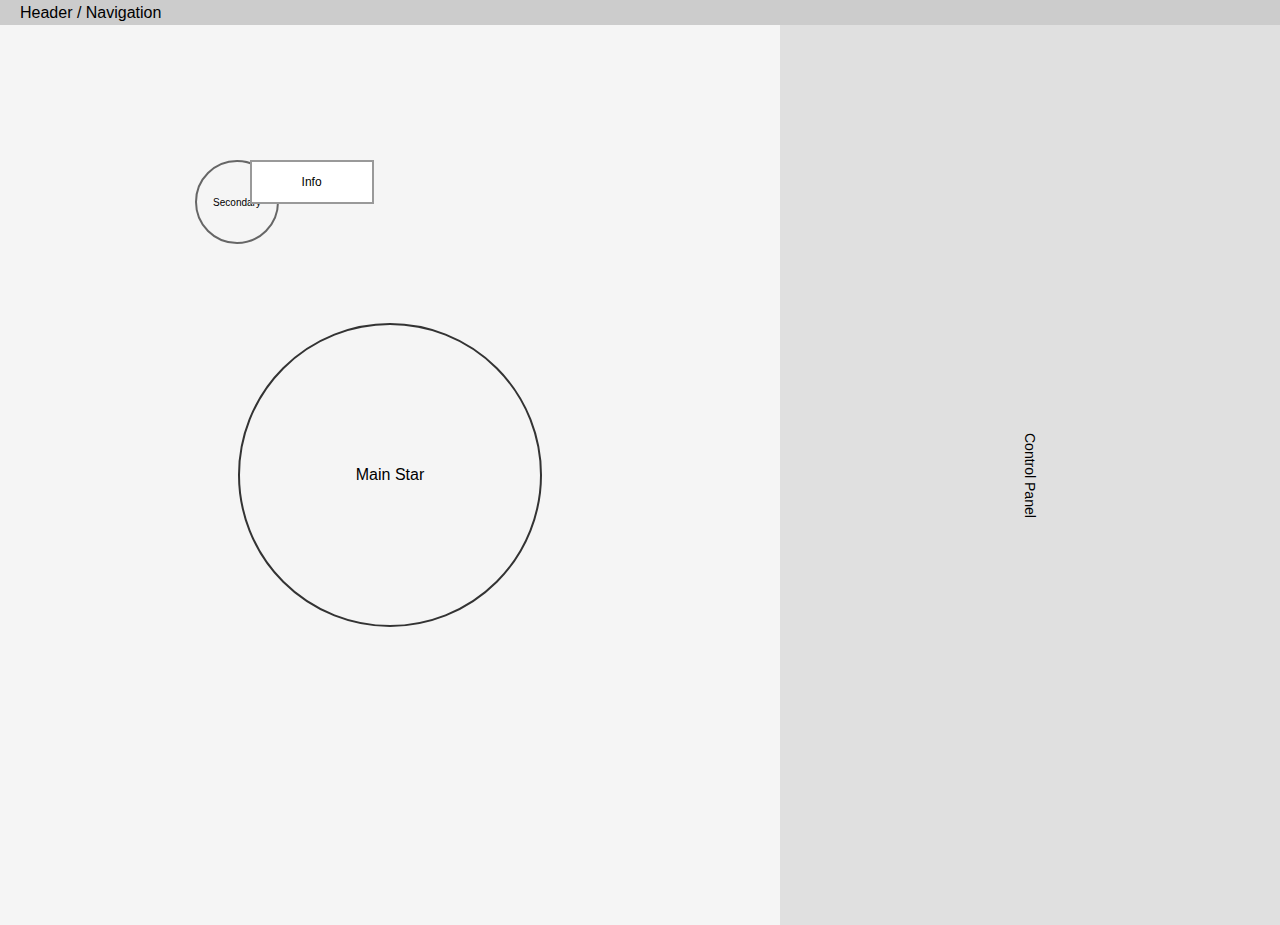
<file: docs/design/main-screen.html>
<!DOCTYPE html>
<html lang="en">
<head>
    <meta charset="UTF-8">
    <title>Star Visualizer Wireframe</title>
    <style>
        body {
            margin: 0;
            padding: 0;
            font-family: Arial, sans-serif;
            background: #f5f5f5;
        }

        .header {
            width: 100%;
            height: 25px;
            background: #ccc;
            display: flex;
            align-items: center;
            padding-left: 20px;
        }

        .container {
            display: flex;
            width: 100%;
            height: 100vh;
        }

        .main {
            flex: 1;
            position: relative;
            display: flex;
            justify-content: center;
            align-items: center;
        }

        .main .star {
            width: 300px;
            height: 300px;
            border: 2px solid #333;
            border-radius: 50%;
            display: flex;
            justify-content: center;
            align-items: center;
            font-size: 16px;
        }

        .secondary-star {
            position: absolute;
            top: 15%;
            left: 25%;
            width: 80px;
            height: 80px;
            border: 2px solid #666;
            border-radius: 50%;
            display: flex;
            justify-content: center;
            align-items: center;
            font-size: 10px;
        }

        .secondary-info {
            position: absolute;
            top: 15%;
            left: 32%;
            width: 120px;
            height: 40px;
            border: 2px solid #999;
            background: #fff;
            display: flex;
            justify-content: center;
            align-items: center;
            font-size: 12px;
        }

        .control-panel {
            width: 500px;
            background: #e0e0e0;
            display: flex;
            justify-content: center;
            align-items: center;
            writing-mode: vertical-rl;
            text-orientation: mixed;
            font-size: 14px;
        }
        </style>
    </head>
    <body>
        <div class="header">Header / Navigation</div>
        <div class="container">
            <div class="main">
            <div class="star">Main Star</div>
            <div class="secondary-star">Secondary</div>
            <div class="secondary-info">Info</div>
        </div>
        <div class="control-panel">Control Panel</div>
    </body>
</html>
</file>
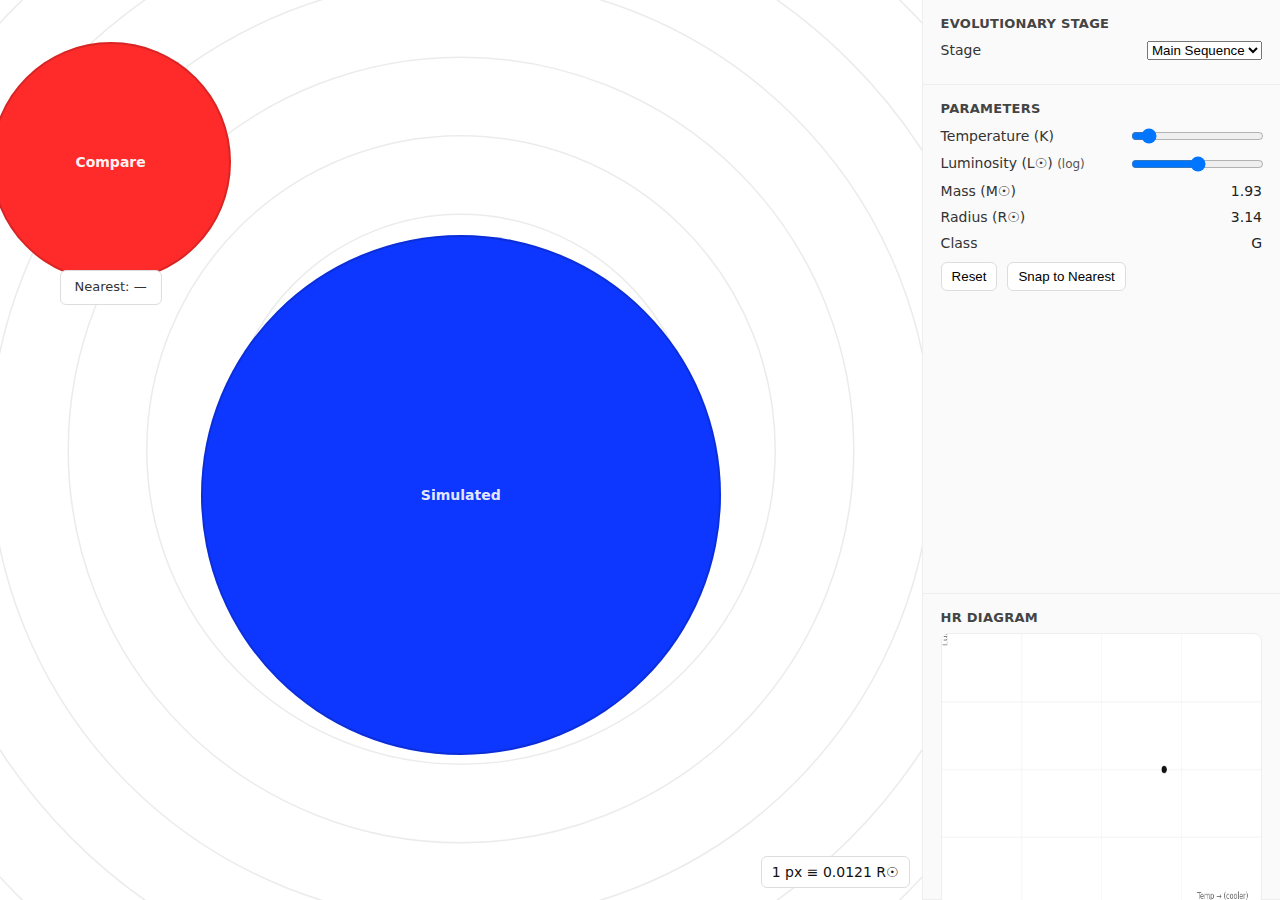
<file: docs/design/ui-layout.html>
<!DOCTYPE html>
<html lang="en">
<head>
    <meta charset="utf-8" />
    <meta name="viewport" content="width=device-width,initial-scale=1" />
    <title>Stardust Crusadiers — UI Layout Specification</title>
    <style>
        :root {
            --panel-w: 28vw; /* ~2/8 width */
            --bg: #ffffff;
            --ink: #111;
            --muted: #888;
            --accent: #0a84ff;
            --ring: rgba(0,0,0,0.08);
            --metric-scale: 1; /* background grid scale (computed) */
            --main-star-rpx: 260; /* fixed on-screen radius (px) */
            --comp-star-rpx: 120; /* fixed on-screen radius (px) */
        }

        * {
            box-sizing: border-box;
        }

        html, body {
            height: 100%;
            margin: 0;
            background: var(--bg);
            color: var(--ink);
            font: 14px/1.3 system-ui, -apple-system, Segoe UI, Roboto, sans-serif;
        }

        .app {
            display: grid;
            grid-template-columns: 1fr var(--panel-w);
            grid-template-rows: 100vh;
            overflow: hidden;
        }

        /* LEFT: STAR FIELD */
        .starfield {
            position: relative;
            overflow: hidden;
            background: #fff;
        }

        /* Procedural “metric” — expanding concentric rings (SVG scaled by CSS var) */
        .metric {
            position: absolute;
            inset: 0;
            pointer-events: none;
        }

            .metric svg {
                width: 200vmax;
                height: 200vmax; /* oversize so rings fill view */
                position: absolute;
                left: 50%;
                top: 50%;
                transform: translate(-50%, -50%) scale(var(--metric-scale));
                transform-origin: center;
            }

        /* Star sprites (fixed-size circles) */
        .star {
            position: absolute;
            border-radius: 50%;
            box-shadow: 0 0 0 2px rgba(0,0,0,0.15) inset;
            display: grid;
            place-items: center;
            color: #000;
            font-weight: 600;
            user-select: none;
        }

            .star.main {
                width: calc(var(--main-star-rpx)*2px);
                height: calc(var(--main-star-rpx)*2px);
                left: 50%;
                top: 55%;
                transform: translate(-50%,-50%);
                background: #0d37ff; /* blue */
                color: rgba(255,255,255,0.9);
            }

            .star.comp {
                width: calc(var(--comp-star-rpx)*2px);
                height: calc(var(--comp-star-rpx)*2px);
                left: 12%;
                top: 18%;
                transform: translate(-50%,-50%);
                background: #ff2b2b; /* red */
                color: rgba(255,255,255,0.95);
            }

        .tag {
            position: absolute;
            left: 12%;
            top: 30%;
            transform: translate(-50%,0);
            padding: 8px 14px;
            border: 1px solid #ddd;
            background: #fff;
            border-radius: 6px;
            font-size: 13px;
            color: #333;
        }

        .badge {
            position: absolute;
            right: 12px;
            bottom: 12px;
            padding: 6px 10px;
            border: 1px solid #ddd;
            border-radius: 6px;
            background: #fff;
            font-variant-numeric: tabular-nums;
        }

        /* RIGHT: PANEL */
        .panel {
            display: grid;
            grid-template-rows: auto 1fr auto;
            border-left: 1px solid #eee;
            background: #fafafa;
        }

            .panel .group {
                padding: 16px 18px;
                border-bottom: 1px solid #eee;
            }

            .panel h3 {
                margin: 0 0 8px 0;
                font-size: 13px;
                letter-spacing: .02em;
                color: #444;
                text-transform: uppercase;
            }

        .row {
            display: grid;
            grid-template-columns: 1fr auto;
            gap: 10px;
            align-items: center;
            margin: 8px 0;
        }

            .row label {
                color: #333;
                font-size: 14px;
            }

        select, input[type=range] {
            width: 100%;
        }

        input[type=range] {
            cursor: ew-resize;
        }

        .kv {
            color: #222;
            font-variant-numeric: tabular-nums;
        }

        .muted {
            color: var(--muted);
            font-size: 12px;
        }

        /* HR mini-plot */
        .hr {
            height: 34vh;
            padding: 12px 16px;
        }

            .hr canvas {
                width: 100%;
                height: 100%;
                background: #fff;
                border: 1px solid #eee;
                border-radius: 8px;
            }

        /* Tiny helpers */
        .sublabel {
            font-size: 12px;
            color: #555;
        }

        .btnrow {
            display: flex;
            gap: 10px;
            margin-top: 10px;
        }

        .btn {
            border: 1px solid #ddd;
            background: #fff;
            padding: 6px 10px;
            border-radius: 6px;
            cursor: pointer;
        }

            .btn:hover {
                background: #f3f3f3;
            }
    </style>
</head>
<body>
    <div class="app">

        <!-- LEFT: STAR FIELD -->
        <div class="starfield" id="starfield">
            <!-- Procedural “metric” (concentric rings) -->
            <div class="metric">
                <svg viewBox="-1000 -1000 2000 2000" aria-hidden="true">
                    <!-- rings every 50 units; visual only -->
                    <defs>
                        <radialGradient id="fade" r="1">
                            <stop offset="90%" stop-color="rgba(0,0,0,0)" />
                            <stop offset="100%" stop-color="rgba(0,0,0,0)" />
                        </radialGradient>
                    </defs>
                    <g id="rings" stroke="var(--ring)" fill="none">
                        <!-- draw many circles -->
                        <script type="application/ecmascript">                            <![CDATA[
                                        const NS="http://www.w3.org/2000/svg";
                                        const g=document.currentScript.parentNode;
                                        for(let r=50; r<=1000; r+=50){
                                          const c=document.createElementNS(NS,'circle');
                                          c.setAttribute('cx','0'); c.setAttribute('cy','0'); c.setAttribute('r',String(r));
                                          g.appendChild(c);
                                        }
                                      ]]></script>
                    </g>
                </svg>
            </div>

            <!-- Stars (fixed-size) -->
            <div class="star main" id="mainStar">Simulated</div>
            <div class="star comp" id="compStar">Compare</div>
            <div class="tag" id="compTag">Nearest: <span id="nearestName">—</span></div>

            <!-- Scale badge -->
            <div class="badge" id="scaleBadge">1 px ≡ — R☉</div>
        </div>

        <!-- RIGHT: PANEL -->
        <aside class="panel">
            <div class="group">
                <h3>Evolutionary Stage</h3>
                <div class="row">
                    <label for="stage">Stage</label>
                    <select id="stage">
                        <option>Main Sequence</option>
                        <option>Giant</option>
                        <option>Supergiant</option>
                        <option>White Dwarf</option>
                    </select>
                </div>
            </div>

            <div class="group">
                <h3>Parameters</h3>
                <div class="row">
                    <label for="temp">Temperature (K)</label>
                    <input id="temp" type="range" min="2500" max="40000" step="50" value="5777" />
                </div>
                <div class="row">
                    <label for="lum">Luminosity (L☉) <span class="sublabel muted">(log)</span></label>
                    <!-- use 0..100 slider and map to 1e-4..1e6 in JS -->
                    <input id="lum" type="range" min="0" max="100" step="1" value="50" />
                </div>

                <div class="row"><label>Mass (M☉)</label><div class="kv" id="massKV">—</div></div>
                <div class="row"><label>Radius (R☉)</label><div class="kv" id="radiusKV">—</div></div>
                <div class="row"><label>Class</label><div class="kv" id="classKV">—</div></div>

                <div class="btnrow">
                    <button class="btn" id="resetBtn">Reset</button>
                    <button class="btn" id="snapBtn">Snap to Nearest</button>
                </div>
            </div>

            <div class="group hr">
                <h3 style="margin:0 0 6px 0;">HR Diagram</h3>
                <canvas id="hrCanvas" width="600" height="360"></canvas>
                <div class="muted" style="margin-top:6px;">Axes: Temp → (decreasing), Lum ↑ (log)</div>
            </div>
        </aside>
    </div>

    <script>/* ---------- Constants & helpers ---------- */
const T_SUN = 5777;               // K
const clamp = (v,a,b)=>Math.max(a,Math.min(b,v));
const lerp = (a,b,t)=>a+(b-a)*t;

/* Map slider 0..100 to log range [1e-4, 1e6] */
function sliderToLum(v01){
  const logMin = Math.log10(1e-4), logMax = Math.log10(1e6);
  const x = lerp(logMin, logMax, v01);
  return Math.pow(10, x);
}

/* Spectral class by temperature (rough, educational) */
function spectralClass(T){
  if (T>=30000) return "O";
  if (T>=10000) return "B";
  if (T>= 7500) return "A";
  if (T>= 6000) return "F";
  if (T>= 5200) return "G";
  if (T>= 3700) return "K";
  return "M";
}

/* Radius from L,T in solar units */
function radiusRsun(L, T){
  return Math.sqrt(L) * Math.pow(T_SUN / T, 2);
}

/* MS mass estimate (L≈M^3.5) */
function massMsun(L, alpha=3.5){
  return Math.pow(L, 1/alpha);
}

/* HR normalized position (u rightwards cool, v upwards bright) */
function hrUV(T, L) {
  const Tmin=2500, Tmax=40000, Lmin=1e-4, Lmax=1e6;
  const u = (Math.log10(Tmax)-Math.log10(T)) / (Math.log10(Tmax)-Math.log10(Tmin));
  const v = (Math.log10(L)-Math.log10(Lmin)) / (Math.log10(Lmax)-Math.log10(Lmin));
  return {u: clamp(u,0,1), v: clamp(v,0,1)};
}

/* ---------- DOM ---------- */
const tempEl = document.getElementById('temp');
const lumEl  = document.getElementById('lum');
const stageEl= document.getElementById('stage');

const massKV = document.getElementById('massKV');
const radiusKV = document.getElementById('radiusKV');
const classKV = document.getElementById('classKV');
const scaleBadge = document.getElementById('scaleBadge');

const starfield = document.getElementById('starfield');
const hrCanvas = document.getElementById('hrCanvas');
const ctx = hrCanvas.getContext('2d');

/* ---------- Render HR mini-plot ---------- */
function drawHR(T, L) {
  const w=hrCanvas.width, h=hrCanvas.height;
  ctx.clearRect(0,0,w,h);

  // grid
  ctx.strokeStyle="#eee"; ctx.lineWidth=1;
  for (let i=1;i<4;i++){ // vertical
    const x = i*w/4; ctx.beginPath(); ctx.moveTo(x,0); ctx.lineTo(x,h); ctx.stroke();
  }
  for (let i=1;i<4;i++){ // horizontal
    const y = i*h/4; ctx.beginPath(); ctx.moveTo(0,y); ctx.lineTo(w,y); ctx.stroke();
  }

  // axes labels (minimal)
  ctx.fillStyle="#666"; ctx.font="12px system-ui";
  ctx.fillText("Temp → (cooler)", w-120, h-8);
  ctx.save(); ctx.translate(10,16); ctx.rotate(-Math.PI/2); ctx.fillText("Lum ↑", 0,0); ctx.restore();

  // position
  const {u,v} = hrUV(T,L);
  const x = u*w;
  const y = (1-v)*h;
  ctx.fillStyle="#111";
  ctx.beginPath(); ctx.arc(x,y,5,0,Math.PI*2); ctx.fill();
}

/* ---------- Update everything ---------- */
function update() {
  const T = parseFloat(tempEl.value);
  const L = sliderToLum((parseFloat(lumEl.value))/100);

  const R = radiusRsun(L, T); // in R_sun
  const M = massMsun(L);

  // Update telemetry
  massKV.textContent = M.toFixed(2);
  radiusKV.textContent = R.toFixed(2);
  classKV.textContent = spectralClass(T);

  // Scale badge (1 px ≡ X R_sun), with X = R / r_px
  const rpx = parseFloat(getComputedStyle(document.documentElement).getPropertyValue('--main-star-rpx')) || 260;
  const X = R / rpx;
  scaleBadge.textContent = `1 px ≡ ${X.toPrecision(3)} R☉`;

  // Procedural metric scaling: proportional to R (normalized)
  // Clamp so rings don't disappear or get too dense
  const metricScale = 0.6 + Math.min(3.0, Math.max(0.3, R/5));
  document.documentElement.style.setProperty('--metric-scale', metricScale.toString());

  // HR mini-plot
  drawHR(T, L);
}

/* ---------- Wire events ---------- */
[tempEl, lumEl, stageEl].forEach(el => el.addEventListener('input', update));
document.getElementById('resetBtn').addEventListener('click', () => {
  tempEl.value = 5777;
  lumEl.value = 50; // ≈ 1 Lsun mid
  stageEl.value = "Main Sequence";
  update();
});
document.getElementById('snapBtn').addEventListener('click', () => {
  // Placeholder: you can wire your real catalog matcher here
  document.getElementById('nearestName').textContent = "Sirius A (demo)";
});

update(); // first paint</script>
</body>
</html>
</file>
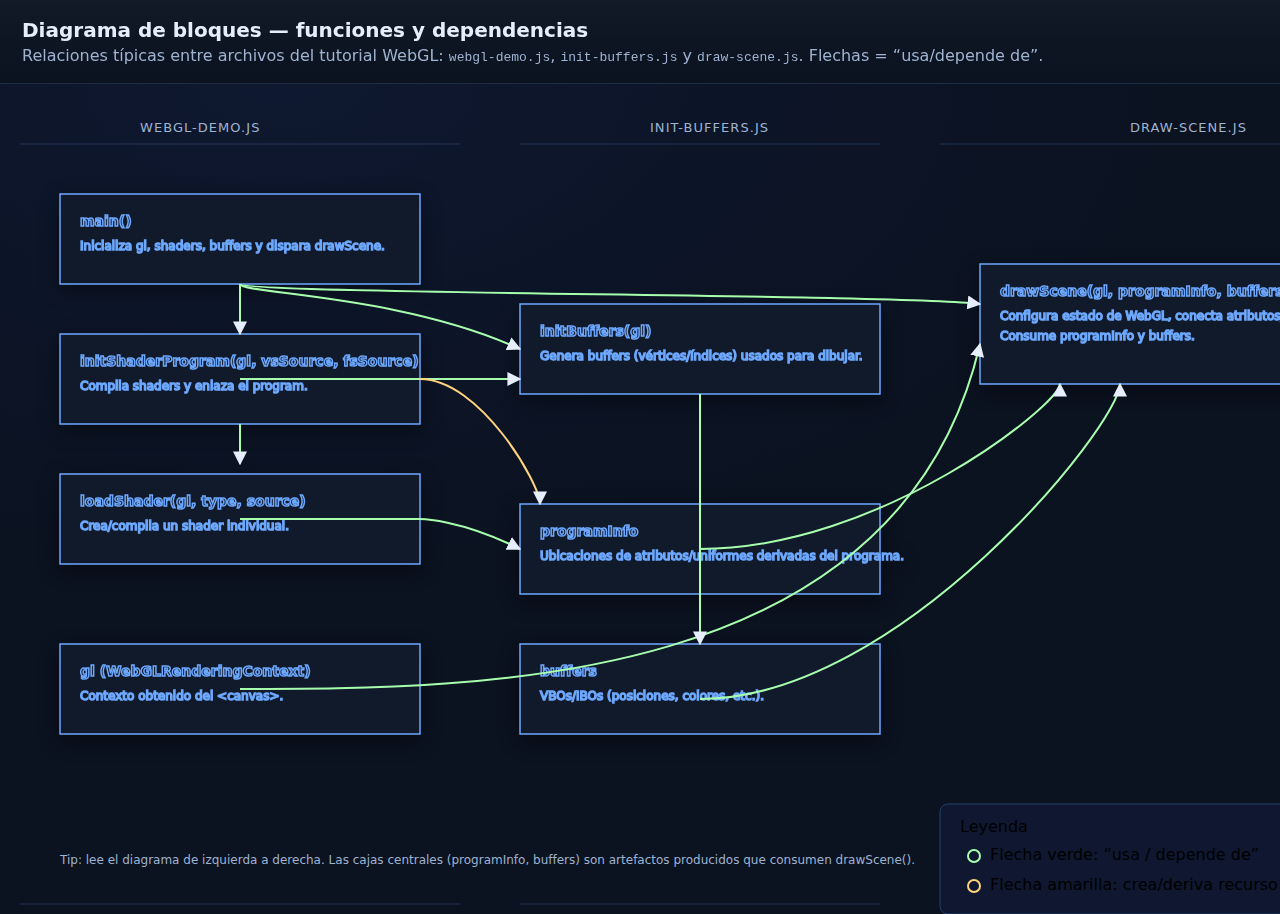
<file: docs/design/webgl-function-diagram.html>
<!DOCTYPE html>
<html lang="es">
<head>
  <meta charset="utf-8">
  <title>Diagrama de bloques — WebGL demo (funciones y dependencias)</title>
  <meta name="viewport" content="width=device-width, initial-scale=1" />
  <style>
    :root {
      --bg: #0b1220;
      --panel: #101a2b;
      --stroke: #6da8ff;
      --accent: #a7ffad;
      --text: #e6eefc;
      --muted: #9fb3d1;
      --warn: #ffd27d;
    }
    html, body {
      height: 100%;
      margin: 0;
      background: var(--bg);
      color: var(--text);
      font-family: ui-sans-serif, system-ui, -apple-system, Segoe UI, Roboto, Ubuntu, Cantarell, Noto Sans, Helvetica, Arial, "Apple Color Emoji", "Segoe UI Emoji";
    }
    header {
      padding: 18px 22px;
      border-bottom: 1px solid #1f2c46;
      background: linear-gradient(180deg, rgba(255,255,255,0.03), rgba(255,255,255,0));
      position: sticky;
      top: 0;
      z-index: 10;
    }
    h1 { font-size: 20px; margin: 0 0 4px 0; }
    p { margin: 0.25rem 0 0 0; color: var(--muted); }
    .canvas-wrap {
      overflow: auto;
      height: calc(100% - 70px);
    }
    svg { display: block; margin: 0; background: radial-gradient(1500px 800px at 20% 0%, #0e1830, #0b1220 60%); }
    .lane-title {
      fill: var(--muted);
      font-size: 13px;
      text-transform: uppercase;
      letter-spacing: .08em;
    }
    .box {
      fill: var(--panel);
      stroke: var(--stroke);
      stroke-width: 1.5;
      rx: 10; ry: 10;
      filter: drop-shadow(0 6px 10px rgba(0,0,0,.45));
    }
    .box text.title { font-weight: 600; font-size: 14px; }
    .box text.meta { fill: var(--muted); font-size: 12px; }
    .legend rect { rx: 8; ry: 8; }
    .arrow {
      stroke: var(--accent);
      stroke-width: 2;
      fill: none;
      marker-end: url(#arrowhead);
    }
    .arrow.alt { stroke: var(--warn); }
    .note { fill: var(--muted); font-size: 12px; }
    a.link { fill: #9ad0ff; }
  </style>
</head>
<body>
  <header>
    <h1>Diagrama de bloques — funciones y dependencias</h1>
    <p>Relaciones típicas entre archivos del tutorial WebGL: <code>webgl-demo.js</code>, <code>init-buffers.js</code> y <code>draw-scene.js</code>. Flechas = “usa/depende de”.</p>
  </header>
  <div class="canvas-wrap">
    <svg width="1400" height="860" viewBox="0 0 1400 860" xmlns="http://www.w3.org/2000/svg">
      <defs>
        <marker id="arrowhead" viewBox="0 0 10 10" refX="9" refY="5" markerWidth="7" markerHeight="7" orient="auto-start-reverse">
          <path d="M 0 0 L 10 5 L 0 10 z" fill="currentColor"></path>
        </marker>
      </defs>

      <!-- Swimlanes (por archivo) -->
      <g class="lane">
        <text class="lane-title" x="140" y="48">webgl-demo.js</text>
        <line x1="20" y1="60" x2="460" y2="60" stroke="#233556" stroke-width="1"/>
        <line x1="20" y1="820" x2="460" y2="820" stroke="#233556" stroke-width="1"/>
      </g>
      <g class="lane">
        <text class="lane-title" x="650" y="48">init-buffers.js</text>
        <line x1="520" y1="60" x2="880" y2="60" stroke="#233556" stroke-width="1"/>
        <line x1="520" y1="820" x2="880" y2="820" stroke="#233556" stroke-width="1"/>
      </g>
      <g class="lane">
        <text class="lane-title" x="1130" y="48">draw-scene.js</text>
        <line x1="940" y1="60" x2="1360" y2="60" stroke="#233556" stroke-width="1"/>
        <line x1="940" y1="820" x2="1360" y2="820" stroke="#233556" stroke-width="1"/>
      </g>

      <!-- Cajas (webgl-demo.js) -->
      <g class="box" transform="translate(60,110)">
        <rect width="360" height="90" />
        <text class="title" x="20" y="32">main()</text>
        <text class="meta"  x="20" y="56">Inicializa <tspan fill="#a7ffad">gl</tspan>, shaders, buffers y dispara <tspan fill="#ffd27d">drawScene</tspan>.</text>
      </g>

      <g class="box" transform="translate(60,250)">
        <rect width="360" height="90" />
        <text class="title" x="20" y="32">initShaderProgram(gl, vsSource, fsSource)</text>
        <text class="meta"  x="20" y="56">Compila shaders y enlaza el <tspan fill="#a7ffad">program</tspan>.</text>
      </g>

      <g class="box" transform="translate(60,390)">
        <rect width="360" height="90" />
        <text class="title" x="20" y="32">loadShader(gl, type, source)</text>
        <text class="meta"  x="20" y="56">Crea/compila un shader individual.</text>
      </g>

      <!-- Cajas (init-buffers.js) -->
      <g class="box" transform="translate(520,220)">
        <rect width="360" height="90" />
        <text class="title" x="20" y="32">initBuffers(gl)</text>
        <text class="meta"  x="20" y="56">Genera buffers (vértices/índices) usados para dibujar.</text>
      </g>

      <!-- Cajas (draw-scene.js) -->
      <g class="box" transform="translate(980,180)">
        <rect width="360" height="120" />
        <text class="title" x="20" y="32">drawScene(gl, programInfo, buffers)</text>
        <text class="meta"  x="20" y="56">Configura estado de WebGL, conecta atributos/uniformes y emite draw calls.</text>
        <text class="meta"  x="20" y="76">Consume <tspan fill="#a7ffad">programInfo</tspan> y <tspan fill="#a7ffad">buffers</tspan>.</text>
      </g>

      <!-- Recursos intermedios -->
      <g class="box" transform="translate(520,420)">
        <rect width="360" height="90" />
        <text class="title" x="20" y="32">programInfo</text>
        <text class="meta"  x="20" y="56">Ubicaciones de atributos/uniformes derivadas del programa.</text>
      </g>

      <g class="box" transform="translate(520,560)">
        <rect width="360" height="90" />
        <text class="title" x="20" y="32">buffers</text>
        <text class="meta"  x="20" y="56">VBOs/IBOs (posiciones, colores, etc.).</text>
      </g>

      <g class="box" transform="translate(60,560)">
        <rect width="360" height="90" />
        <text class="title" x="20" y="32">gl (WebGLRenderingContext)</text>
        <text class="meta"  x="20" y="56">Contexto obtenido del &lt;canvas&gt;.</text>
      </g>

      <!-- Flechas de dependencia -->
      <path class="arrow" d="M240,200 C240,230 240,230 240,240 L240,250" />
      <path class="arrow" d="M240,340 C240,360 240,360 240,370 L240,380" />
      <path class="arrow" d="M240,200 C240,210 400,210 520,265" /> <!-- main -> initBuffers -->
      <path class="arrow" d="M240,200 C240,210 900,210 980,220" /> <!-- main -> drawScene -->
      <path class="arrow" d="M240,605 C480,605 900,605 980,260" /> <!-- gl -> drawScene -->

      <path class="arrow" d="M240,295 C380,295 520,295 520,295" />  <!-- initShaderProgram <- main -->
      <path class="arrow" d="M240,435 C380,435 420,435 420,435 S460,435 520,465" /> <!-- loadShader -> programInfo (indirect a través de program) -->

      <path class="arrow alt" d="M420,295 C480,295 540,400 540,420" /> <!-- initShaderProgram -> programInfo -->
      <path class="arrow" d="M700,310 C700,340 700,520 700,560" /> <!-- initBuffers -> buffers -->
      <path class="arrow" d="M700,465 C880,465 1060,320 1060,300" /> <!-- programInfo -> drawScene -->
      <path class="arrow" d="M700,615 C900,615 1120,340 1120,300" /> <!-- buffers -> drawScene -->

      <!-- Leyenda -->
      <g class="legend" transform="translate(940,720)">
        <rect width="420" height="110" fill="#0f1830" stroke="#22406b" />
        <text x="20" y="28" class="title">Leyenda</text>
        <circle cx="34" cy="52" r="6" fill="none" stroke="var(--accent)" stroke-width="2"/>
        <text x="50" y="56" class="meta">Flecha verde: “usa / depende de”</text>
        <circle cx="34" cy="82" r="6" fill="none" stroke="var(--warn)" stroke-width="2"/>
        <text x="50" y="86" class="meta">Flecha amarilla: crea/deriva recurso intermedio</text>
      </g>

      <!-- Notas -->
      <text x="60" y="780" class="note">Tip: lee el diagrama de izquierda a derecha. <tspan>Las cajas centrales (programInfo, buffers) son artefactos producidos que </tspan><tspan>consumen drawScene().</tspan></text>
    </svg>
  </div>
</body>
</html>
</file>
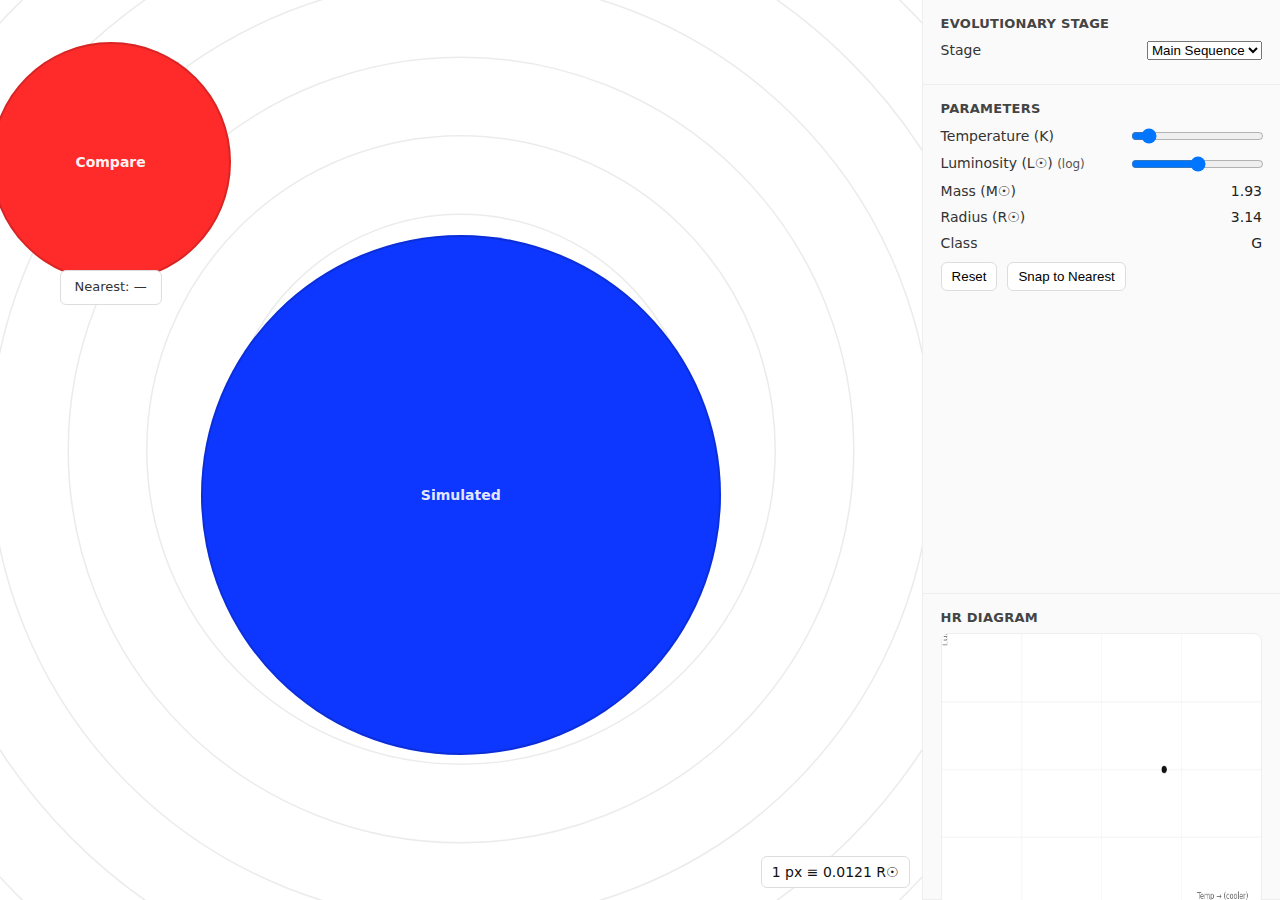
<file: src/v0/01-star-scaling.html>
﻿<!DOCTYPE html>
<html lang="en">
    <head>
        <meta charset="utf-8" />
        <meta name="viewport" content="width=device-width,initial-scale=1" />
        <title>Stardust Crusadiers — UI Layout Prototype</title>
        <style>
            :root {
                --panel-w: 28vw; /* ~2/8 width */
                --bg: #ffffff;
                --ink: #111;
                --muted: #888;
                --accent: #0a84ff;
                --ring: rgba(0,0,0,0.08);
                --metric-scale: 1; /* background grid scale (computed) */
                --main-star-rpx: 260; /* fixed on-screen radius (px) */
                --comp-star-rpx: 120; /* fixed on-screen radius (px) */
            }

            * {
                box-sizing: border-box;
            }

            html, body {
                height: 100%;
                margin: 0;
                background: var(--bg);
                color: var(--ink);
                font: 14px/1.3 system-ui, -apple-system, Segoe UI, Roboto, sans-serif;
            }

            .app {
                display: grid;
                grid-template-columns: 1fr var(--panel-w);
                grid-template-rows: 100vh;
                overflow: hidden;
            }

            /* LEFT: STAR FIELD */
            .starfield {
                position: relative;
                overflow: hidden;
                background: #fff;
            }

            /* Procedural “metric” — expanding concentric rings (SVG scaled by CSS var) */
            .metric {
                position: absolute;
                inset: 0;
                pointer-events: none;
            }

            .metric svg {
                width: 200vmax;
                height: 200vmax; /* oversize so rings fill view */
                position: absolute;
                left: 50%;
                top: 50%;
                transform: translate(-50%, -50%) scale(var(--metric-scale));
                transform-origin: center;
            }

            /* Star sprites (fixed-size circles) */
            .star {
                position: absolute;
                border-radius: 50%;
                box-shadow: 0 0 0 2px rgba(0,0,0,0.15) inset;
                display: grid;
                place-items: center;
                color: #000;
                font-weight: 600;
                user-select: none;
            }

            .star.main {
                width: calc(var(--main-star-rpx)*2px);
                height: calc(var(--main-star-rpx)*2px);
                left: 50%;
                top: 55%;
                transform: translate(-50%,-50%);
                background: #0d37ff; /* blue */
                color: rgba(255,255,255,0.9);
            }

            .star.comp {
                width: calc(var(--comp-star-rpx)*2px);
                height: calc(var(--comp-star-rpx)*2px);
                left: 12%;
                top: 18%;
                transform: translate(-50%,-50%);
                background: #ff2b2b; /* red */
                color: rgba(255,255,255,0.95);
            }

            .tag {
                position: absolute;
                left: 12%;
                top: 30%;
                transform: translate(-50%,0);
                padding: 8px 14px;
                border: 1px solid #ddd;
                background: #fff;
                border-radius: 6px;
                font-size: 13px;
                color: #333;
            }

            .badge {
                position: absolute;
                right: 12px;
                bottom: 12px;
                padding: 6px 10px;
                border: 1px solid #ddd;
                border-radius: 6px;
                background: #fff;
                font-variant-numeric: tabular-nums;
            }

            /* RIGHT: PANEL */
            .panel {
                display: grid;
                grid-template-rows: auto 1fr auto;
                border-left: 1px solid #eee;
                background: #fafafa;
            }

            .panel .group {
                padding: 16px 18px;
                border-bottom: 1px solid #eee;
            }

            .panel h3 {
                margin: 0 0 8px 0;
                font-size: 13px;
                letter-spacing: .02em;
                color: #444;
                text-transform: uppercase;
            }

            .row {
                display: grid;
                grid-template-columns: 1fr auto;
                gap: 10px;
                align-items: center;
                margin: 8px 0;
            }

            .row label {
                color: #333;
                font-size: 14px;
            }

            select, input[type=range] {
                width: 100%;
            }

            input[type=range] {
                cursor: ew-resize;
            }

            .kv {
                color: #222;
                font-variant-numeric: tabular-nums;
            }

            .muted {
                color: var(--muted);
                font-size: 12px;
            }

            /* HR mini-plot */
            .hr {
                height: 34vh;
                padding: 12px 16px;
            }

            .hr canvas {
                width: 100%;
                height: 100%;
                background: #fff;
                border: 1px solid #eee;
                border-radius: 8px;
            }

            /* Tiny helpers */
            .sublabel {
                font-size: 12px;
                color: #555;
            }

            .btnrow {
                display: flex;
                gap: 10px;
                margin-top: 10px;
            }

            .btn {
                border: 1px solid #ddd;
                background: #fff;
                padding: 6px 10px;
                border-radius: 6px;
                cursor: pointer;
            }

            .btn:hover {
                background: #f3f3f3;
            }
        </style>
    </head>
    <body>
        <div class="app">
            <!-- LEFT: STAR FIELD -->
            <div class="starfield" id="starfield">
                <!-- Procedural “metric” (concentric rings) -->
                <div class="metric">
                    <svg viewBox="-1000 -1000 2000 2000" aria-hidden="true">
                        <!-- rings every 50 units; visual only -->
                        <defs>
                            <radialGradient id="fade" r="1">
                                <stop offset="90%" stop-color="rgba(0,0,0,0)" />
                                <stop offset="100%" stop-color="rgba(0,0,0,0)" />
                            </radialGradient>
                        </defs>
                        <g id="rings" stroke="var(--ring)" fill="none">
                            <!-- draw many circles -->
                            <script type="application/ecmascript">
                                <![CDATA[
                                            const NS="http://www.w3.org/2000/svg";
                                            const g=document.currentScript.parentNode;

                                            for(let r=50; r<=1000; r+=50){
                                                const c=document.createElementNS(NS,'circle');
                                                c.setAttribute('cx','0');
                                                c.setAttribute('cy','0'); c.setAttribute('r',String(r));
                                                g.appendChild(c);
                                            }
                                ]]>
                            </script>
                        </g>
                    </svg>
                </div>
                <!-- Stars (fixed-size) -->
                <div class="star main" id="mainStar">Simulated</div>
                <div class="star comp" id="compStar">Compare</div>
                <div class="tag" id="compTag">Nearest: <span id="nearestName">—</span></div>
                <!-- Scale badge -->
                <div class="badge" id="scaleBadge">1 px ≡ — R☉</div>
            </div>
            <!-- RIGHT: PANEL -->
            <aside class="panel">
                <div class="group">
                    <h3>Evolutionary Stage</h3>
                    <div class="row">
                        <label for="stage">Stage</label>
                        <select id="stage">
                            <option>Main Sequence</option>
                            <option>Giant</option>
                            <option>Supergiant</option>
                            <option>White Dwarf</option>
                        </select>
                    </div>
                </div>
                <div class="group">
                    <h3>Parameters</h3>
                    <div class="row">
                        <label for="temp">Temperature (K)</label>
                        <input id="temp" type="range" min="2500" max="40000" step="50" value="5777" />
                    </div>
                    <div class="row">
                        <label for="lum">Luminosity (L☉) <span class="sublabel muted">(log)</span></label>
                        <!-- use 0..100 slider and map to 1e-4..1e6 in JS -->
                        <input id="lum" type="range" min="0" max="100" step="1" value="50" />
                    </div>

                    <div class="row"><label>Mass (M☉)</label><div class="kv" id="massKV">—</div></div>
                    <div class="row"><label>Radius (R☉)</label><div class="kv" id="radiusKV">—</div></div>
                    <div class="row"><label>Class</label><div class="kv" id="classKV">—</div></div>

                    <div class="btnrow">
                        <button class="btn" id="resetBtn">Reset</button>
                        <button class="btn" id="snapBtn">Snap to Nearest</button>
                    </div>
                </div>

                <div class="group hr">
                    <h3 style="margin:0 0 6px 0;">HR Diagram</h3>
                    <canvas id="hrCanvas" width="600" height="360"></canvas>
                    <div class="muted" style="margin-top:6px;">Axes: Temp → (decreasing), Lum ↑ (log)</div>
                </div>
            </aside>
        </div>
        <script>
            /* ---------- Constants & helpers ---------- */
            const T_SUN = 5777; // K
            const clamp = (v,a,b) => Math.max(a,Math.min(b,v));
            const lerp = (a,b,t) => a + (b - a)*t;

            /* Map slider 0..100 to log range [1e-4, 1e6] */
            function sliderToLum(v01){
                const logMin = Math.log10(1e-4), logMax = Math.log10(1e6);
                const x = lerp(logMin, logMax, v01);

                return Math.pow(10, x);
            }

            /* Spectral class by temperature (rough, educational) */
            function spectralClass(T){
                if (T >= 30000) return "O";
                if (T >= 10000) return "B";
                if (T >= 7500) return "A";
                if (T >= 6000) return "F";
                if (T >= 5200) return "G";
                if (T >= 3700) return "K";

                return "M";
            }

            /* Radius from L,T in solar units */
            function radiusRsun(L, T){
                return Math.sqrt(L)*Math.pow(T_SUN/T, 2);
            }

            /* MS mass estimate (L≈M^3.5) */
            function massMsun(L, alpha = 3.5){
                return Math.pow(L, 1/alpha);
            }

            /* HR normalized position (u rightwards cool, v upwards bright) */
            function hrUV(T, L) {
                const Tmin = 2500, Tmax = 40000, Lmin = 1e-4, Lmax = 1e6;
                const u = (Math.log10(Tmax) - Math.log10(T))/(Math.log10(Tmax) - Math.log10(Tmin));
                const v = (Math.log10(L) - Math.log10(Lmin))/(Math.log10(Lmax) - Math.log10(Lmin));

                return {u: clamp(u,0,1), v: clamp(v,0,1)};
            }

            /* ---------- DOM ---------- */
            const tempEl = document.getElementById('temp');
            const lumEl  = document.getElementById('lum');
            const stageEl= document.getElementById('stage');
            const massKV = document.getElementById('massKV');
            const radiusKV = document.getElementById('radiusKV');
            const classKV = document.getElementById('classKV');
            const scaleBadge = document.getElementById('scaleBadge');
            const starfield = document.getElementById('starfield');
            const hrCanvas = document.getElementById('hrCanvas');
            const ctx = hrCanvas.getContext('2d');

            /* ---------- Render HR mini-plot ---------- */
            function drawHR(T, L) {
                const w = hrCanvas.width, h = hrCanvas.height;

                ctx.clearRect(0,0,w,h);

                // grid
                ctx.strokeStyle = "#eee";
                ctx.lineWidth = 1;

                for (let i = 1; i < 4; i++){ // vertical
                    const x = i*w/4;
                    
                    ctx.beginPath();
                    ctx.moveTo(x,0);
                    ctx.lineTo(x,h);
                    ctx.stroke();
                }

                for (let i = 1; i < 4; i++){ // horizontal
                    const y = i*h/4;

                    ctx.beginPath();
                    ctx.moveTo(0,y);
                    ctx.lineTo(w,y);
                    ctx.stroke();
                }

                // axes labels (minimal)
                ctx.fillStyle = "#666";
                ctx.font = "12px system-ui";
                ctx.fillText("Temp → (cooler)", w - 120, h - 8);
                ctx.save();
                ctx.translate(10,16);
                ctx.rotate(-Math.PI/2);
                ctx.fillText("Lum ↑", 0,0);
                ctx.restore();

                // position
                const {u,v} = hrUV(T,L);
                const x = u*w;
                const y = (1 - v)*h;

                ctx.fillStyle="#111";
                ctx.beginPath();
                ctx.arc(x,y,5,0,Math.PI*2);
                ctx.fill();
            }

            /* ---------- Update everything ---------- */
            function update() {
                const T = parseFloat(tempEl.value);
                const L = sliderToLum((parseFloat(lumEl.value))/100);

                const R = radiusRsun(L, T); // in R_sun
                const M = massMsun(L);

                // Update telemetry
                massKV.textContent = M.toFixed(2);
                radiusKV.textContent = R.toFixed(2);
                classKV.textContent = spectralClass(T);

                // Scale badge (1 px ≡ X R_sun), with X = R / r_px
                const rpx = parseFloat(getComputedStyle(document.documentElement)
                    .getPropertyValue('--main-star-rpx'))
                    || 260;

                const X = R/rpx;

                scaleBadge.textContent = `1 px ≡ ${X.toPrecision(3)} R☉`;

                // Procedural metric scaling: proportional to R (normalized)
                // Clamp so rings don't disappear or get too dense
                const metricScale = 0.6 + Math.min(3.0, Math.max(0.3, R/5));
                
                document.documentElement.style.setProperty('--metric-scale', metricScale.toString());

                // HR mini-plot
                drawHR(T, L);
            }

            /* ---------- Wire events ---------- */
            [tempEl, lumEl, stageEl].forEach(el => el.addEventListener('input', update));

            document.getElementById('resetBtn').addEventListener('click', () => {
                tempEl.value = 5777;
                lumEl.value = 50; // ≈ 1 Lsun mid
                stageEl.value = "Main Sequence";
                update();
            });

            document.getElementById('snapBtn').addEventListener('click', () => {
            
                // Placeholder: you can wire your real catalog matcher here
                document.getElementById('nearestName').textContent = "Sirius A (demo)";
            });

            update(); // First paint
        </script>
    </body>
</html>
</file>
